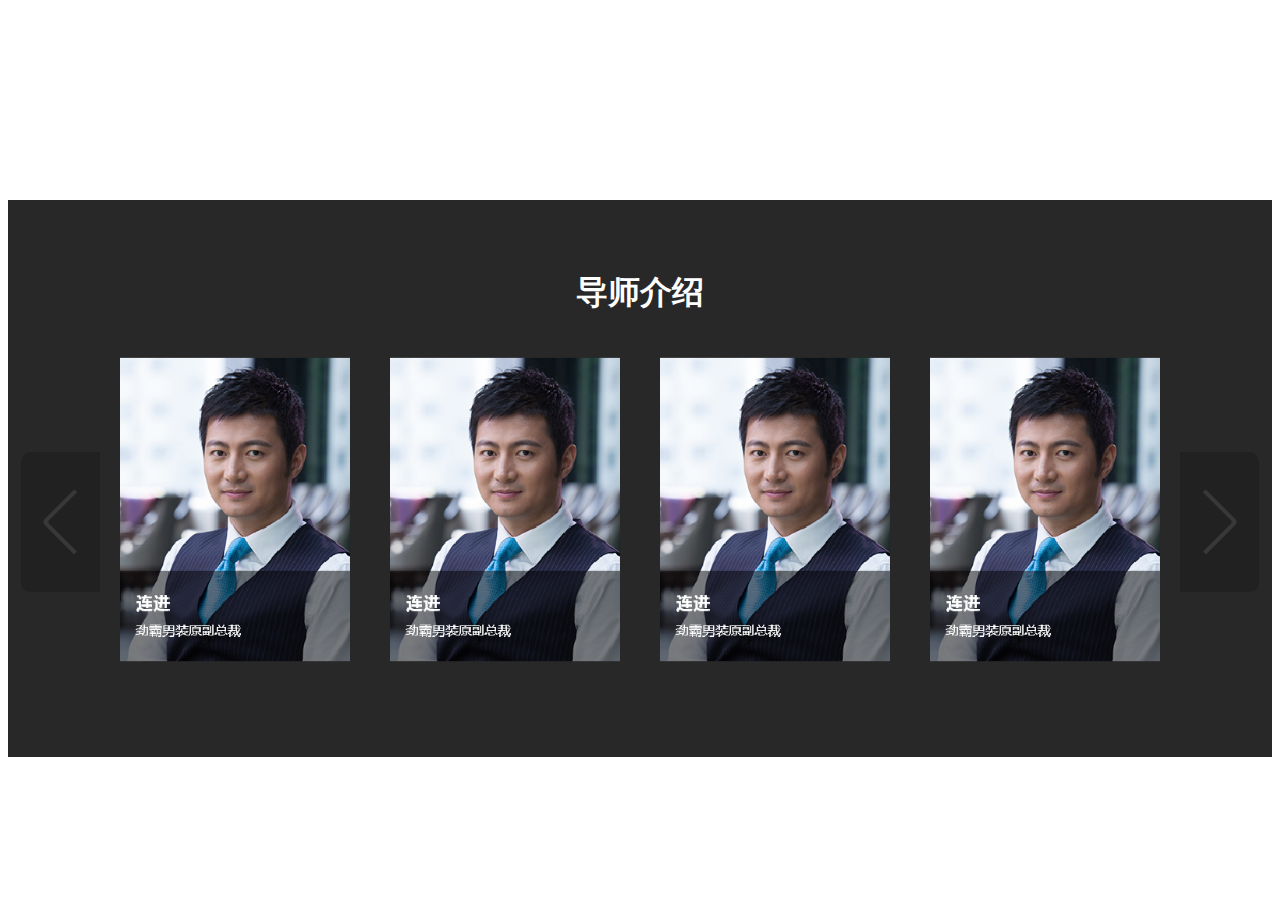
<file: 2.0.0/index.html>
<!DOCTYPE html>
<html lang="en">
<head>
	<meta charset="UTF-8">
	<title>bossapp</title>
	<meta name=viewport content="width=device-width, initial-scale=1">
	<link rel="stylesheet" href="plugin.css">
	<script type="text/javascript" src="js/EQCSS.min.js"></script>
	<script type="text/javascript" src="js/EQCSS-polyfills.min.js"></script>

	<script type="text/javascript" src="js/TweenMax.js"></script>
	<script type="text/javascript" src="js/TimelineMax.js"></script>
	<script type="text/javascript" src="js/jquery.min.js"></script>
	<script type="text/javascript" src="js/lodash.min.js"></script>
	<script type="text/javascript" src="plugin.js"></script>
	
	
</head>
<body>

	<div style="background:#282828;margin-top:200px;padding:50px;">
		<h1 style="color:#fff;text-align: center;">导师介绍</h1>
		<div>
			<div class="qslidemultiply">
				<div class="qslideviewbox">
					<div class="item" style="display:block;">
						<img src="images/teacheravatar2.png"  >
					</div>
					<div class="item" style="display:block;">
						<img src="images/teacheravatar2.png"  >
					</div>
					<div class="item" style="display:block;">
						<img src="images/teacheravatar2.png"  >
					</div>
					<div class="item" style="display:block;">
						<img src="images/teacheravatar2.png"  >
					</div>
					<div class="item" style="display:block;">
						<img src="images/teacheravatar.png"  >
					</div>
					<div class="item" style="display:block;">
						<img src="images/teacheravatar.png"  >
					</div>
					<div class="item" style="display:block;">
						<img src="images/teacheravatar.png"  >
					</div>
					<div class="item" style="display:block;">
						<img src="images/teacheravatar.png"  >
					</div>
					<div class="item" style="display:block;">
						<img src="images/teacheravatar2.png"  >
					</div>
					<div class="item" style="display:block;">
						<img src="images/teacheravatar2.png"  >
					</div>
					<div class="item" style="display:block;">
						<img src="images/teacheravatar2.png"  >
					</div>
				</div>
				<div class="next">
				</div>
				<div class="prev">
				</div>
			</div>
		</div>
	</div>
	

</body>

<!-- BEGIN PAGE LEVEL SCRIPTS -->
<script>
jQuery(window).ready(function() {

	$(".qslidemultiply").qslidemultiply({
		pagesize:4,
		speed:0.5,
		//infinite:true,
		//autorun:true
	});
	
});
</script>
<!-- END PAGE LEVEL SCRIPTS -->



</html>
</file>
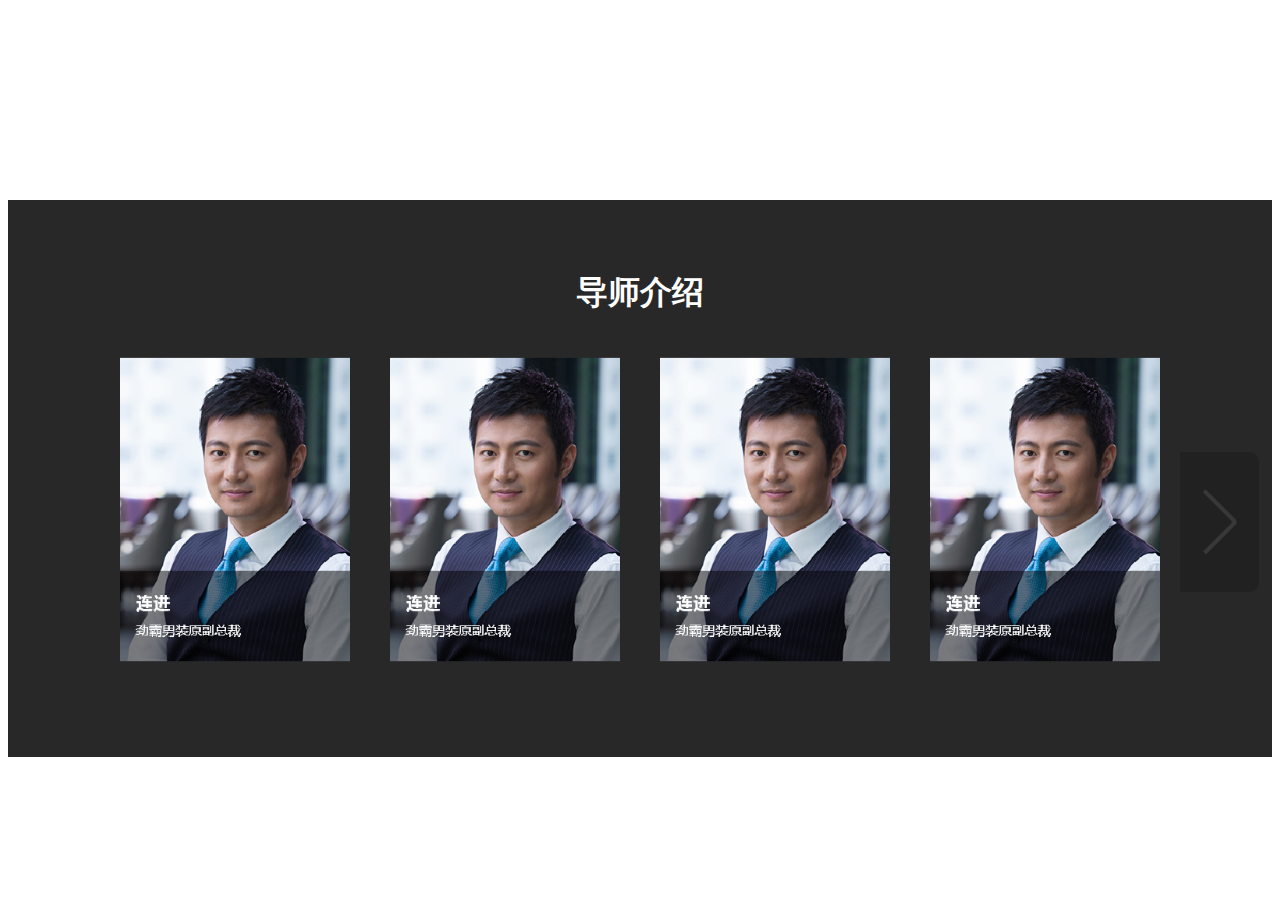
<file: 2.0.1/index.html>
<!DOCTYPE html>
<html lang="en">
<head>
	<meta charset="UTF-8">
	<title>bossapp</title>
	<meta name=viewport content="width=device-width, initial-scale=1">
	<link rel="stylesheet" href="plugin.css">
	<script type="text/javascript" src="js/EQCSS.min.js"></script>
	<script type="text/javascript" src="js/EQCSS-polyfills.min.js"></script>

	<script type="text/javascript" src="js/TweenMax.js"></script>
	<script type="text/javascript" src="js/TimelineMax.js"></script>
	<script type="text/javascript" src="js/jquery.min.js"></script>
	<script type="text/javascript" src="js/lodash.min.js"></script>
	<script type="text/javascript" src="js/enquire.min.js"></script>
	<script type="text/javascript" src="plugin.js"></script>
	
</head>
<body>

	<div style="background:#282828;margin-top:200px;padding:50px;">
		<h1 style="color:#fff;text-align: center;">导师介绍</h1>
		<div>
			<div class="qslidemultiply">
				<div class="qslideviewbox">
					<div class="item" style="display:block;">
						<img src="images/teacheravatar2.png"  >
					</div>
					<div class="item" style="display:block;">
						<img src="images/teacheravatar2.png"  >
					</div>
					<div class="item" style="display:block;">
						<img src="images/teacheravatar2.png"  >
					</div>
					<div class="item" style="display:block;">
						<img src="images/teacheravatar2.png"  >
					</div>
					<div class="item" style="display:block;">
						<img src="images/teacheravatar.png"  >
					</div>
					<div class="item" style="display:block;">
						<img src="images/teacheravatar.png"  >
					</div>
					<div class="item" style="display:block;">
						<img src="images/teacheravatar.png"  >
					</div>
					<div class="item" style="display:block;">
						<img src="images/teacheravatar.png"  >
					</div>
					<div class="item" style="display:block;">
						<img src="images/teacheravatar2.png"  >
					</div>
					<div class="item" style="display:block;">
						<img src="images/teacheravatar2.png"  >
					</div>
					<div class="item" style="display:block;">
						<img src="images/teacheravatar2.png"  >
					</div>
				</div>
				<div class="next">
				</div>
				<div class="prev">
				</div>
			</div>
		</div>
	</div>
	
</body>

<!-- BEGIN PAGE LEVEL SCRIPTS -->
<script>
jQuery(window).ready(function() {

	$(".qslidemultiply").qslidemultiply({
		pagesize:4,
		speed:0.5,
		//infinite:true,
		//autorun:true
	});
	
});
</script>
<!-- END PAGE LEVEL SCRIPTS -->



</html>
</file>
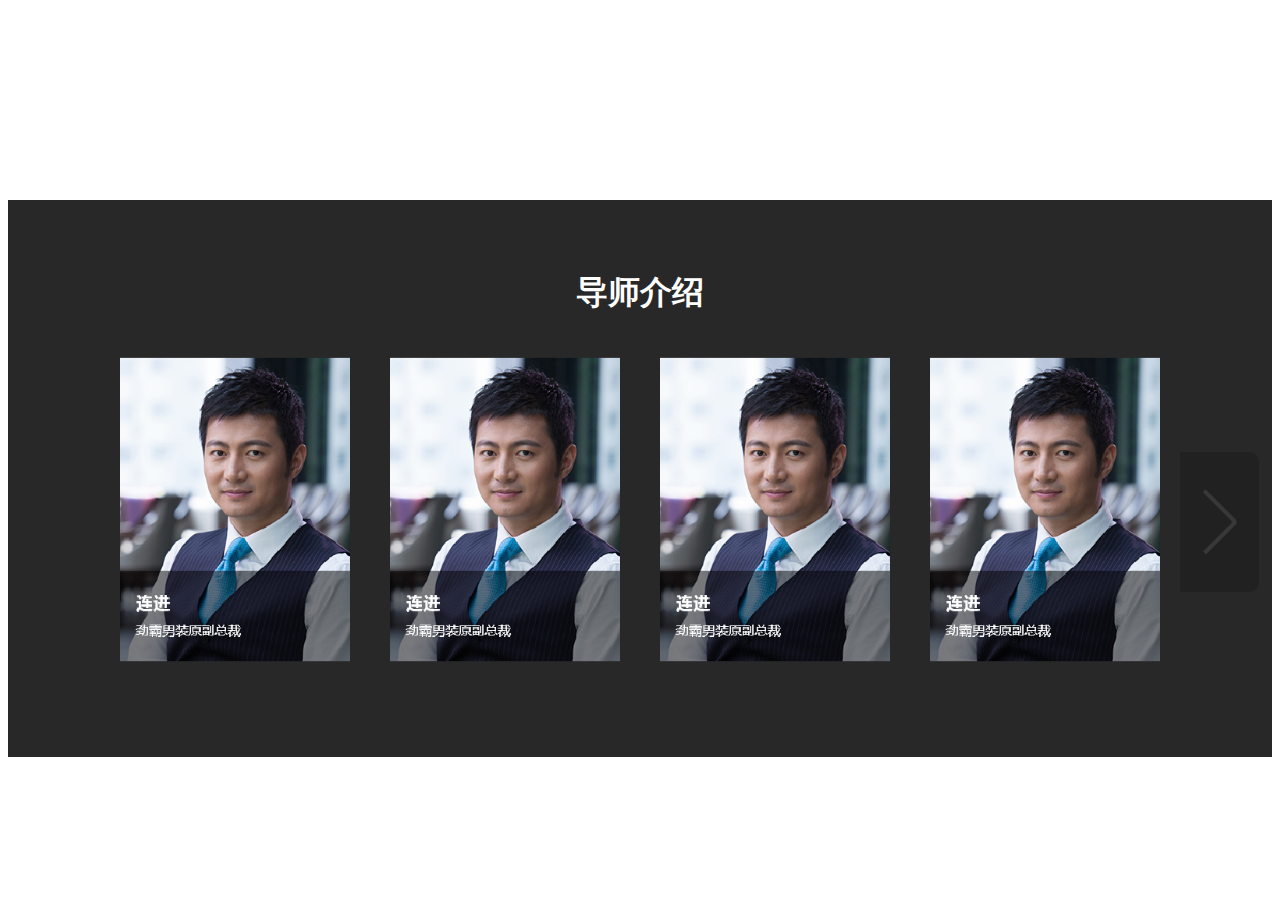
<file: 2.0.2/index.html>
<!DOCTYPE html>
<html lang="en">
<head>
	<meta charset="UTF-8">
	<title>bossapp</title>
	<meta name=viewport content="width=device-width, initial-scale=1">
	<link rel="stylesheet" href="plugin.css">
	<script type="text/javascript" src="js/EQCSS.min.js"></script>
	<script type="text/javascript" src="js/EQCSS-polyfills.min.js"></script>

	<script type="text/javascript" src="js/TweenMax.js"></script>
	<script type="text/javascript" src="js/TimelineMax.js"></script>
	<script type="text/javascript" src="js/jquery.min.js"></script>
	<script type="text/javascript" src="js/lodash.min.js"></script>
	<script type="text/javascript" src="js/enquire.min.js"></script>
	<script type="text/javascript" src="qevent.js"></script>

	<script type="text/javascript" src="plugin.js"></script>

	<!--
		https://github.com/benmajor/jQuery-Touch-Events/blob/master/src/jquery.mobile-events.js
	-->
	
</head>
<body>

	<div id="test" style="background:#282828;margin-top:200px;padding:50px;">
		<h1 style="color:#fff;text-align: center;">导师介绍</h1>
		<div>
			<div class="qslidemultiply">
				<div class="qslideviewbox">
					<div class="item" style="display:block;">
						<img src="images/teacheravatar2.png"  >
					</div>
					<div class="item" style="display:block;">
						<img src="images/teacheravatar2.png"  >
					</div>
					<div class="item" style="display:block;">
						<img src="images/teacheravatar2.png"  >
					</div>
					<div class="item" style="display:block;">
						<img src="images/teacheravatar2.png"  >
					</div>
					<div class="item" style="display:block;">
						<img src="images/teacheravatar.png"  >
					</div>
					<div class="item" style="display:block;">
						<img src="images/teacheravatar.png"  >
					</div>
					<div class="item" style="display:block;">
						<img src="images/teacheravatar.png"  >
					</div>
					<div class="item" style="display:block;">
						<img src="images/teacheravatar.png"  >
					</div>
					<div class="item" style="display:block;">
						<img src="images/teacheravatar2.png"  >
					</div>
					<div class="item" style="display:block;">
						<img src="images/teacheravatar2.png"  >
					</div>
					<div class="item" style="display:block;">
						<img src="images/teacheravatar2.png"  >
					</div>
				</div>
				<div class="next">
				</div>
				<div class="prev">
				</div>
			</div>
		</div>
	</div>
	
</body>

<!-- BEGIN PAGE LEVEL SCRIPTS -->
<script>
jQuery(window).ready(function() {

	$(".qslidemultiply").qslidemultiply({
		pagesize:4,
		speed:0.5,
		//infinite:true,
		//autorun:true
	});
	
	// $(".qslidemultiply").on("swipe",function(data){
	// 	console.log("direct:",data);
	// });
	$(".qslidemultiply").on("swiperight",function(e){
		console.log("direct:",e);
	});
	$(".qslidemultiply").on("swipeleft",function(e){
		console.log("direct:",e);
	});
	$(".qslidemultiply").on("swipeup",function(e){
		console.log("direct:",e);
	});
	$(".qslidemultiply").on("swipedown",function(e){
		console.log("direct:",e);
	});
	// $('.qslidemultiply').on('tripleclick', function(){
 //   		alert( 'I have been triple-clicked!' );
 //    });

});
</script>
<!-- END PAGE LEVEL SCRIPTS -->



</html>
</file>
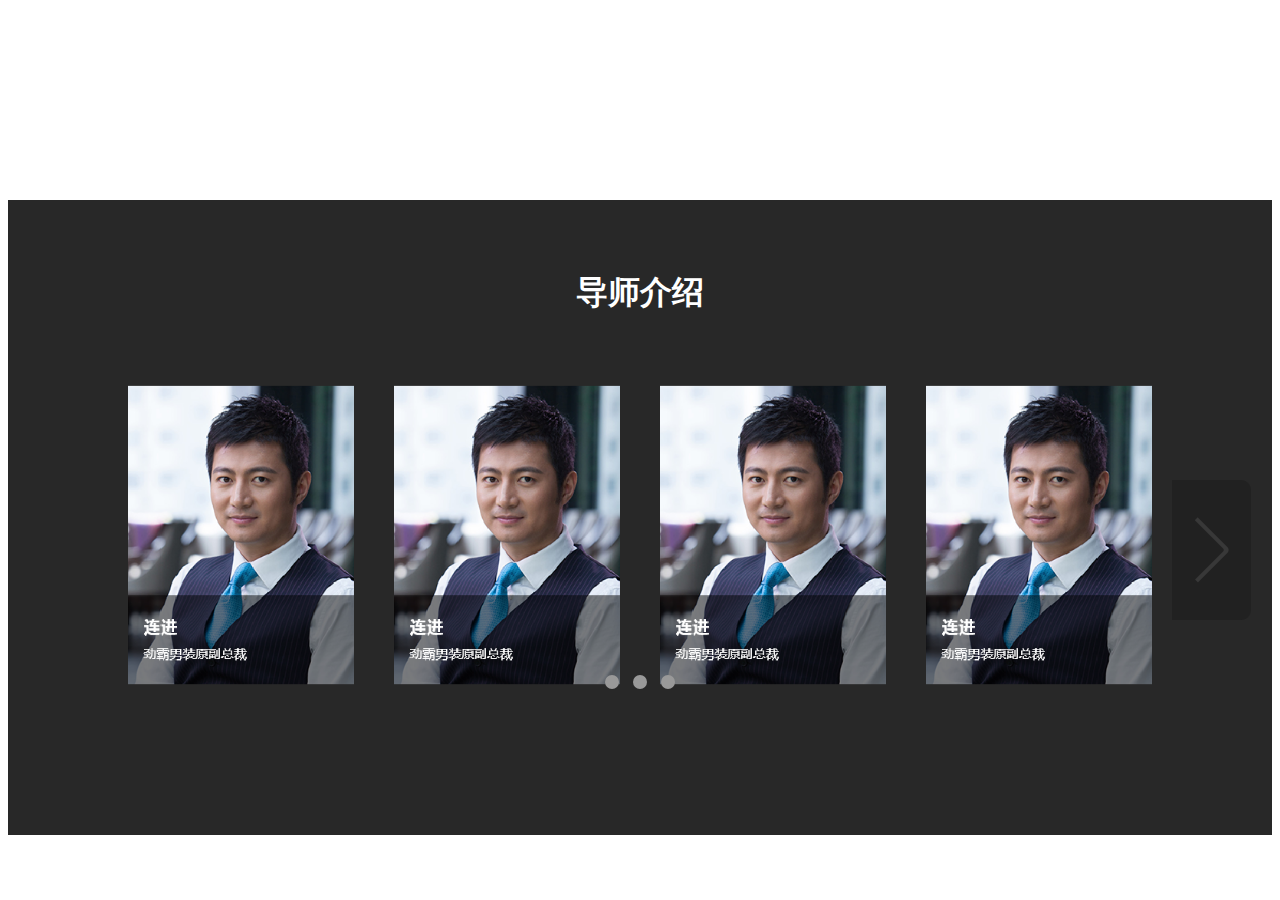
<file: 3.0.1/index.html>
<!DOCTYPE html>
<html lang="en">
<head>
	<meta charset="UTF-8">
	<title>bossapp</title>
	<meta name=viewport content="width=device-width, initial-scale=1">
	<link rel="stylesheet" href="plugin.css">
	<script type="text/javascript" src="js/EQCSS.min.js"></script>
	<script type="text/javascript" src="js/EQCSS-polyfills.min.js"></script>

	<script type="text/javascript" src="js/TweenMax.js"></script>
	<script type="text/javascript" src="js/TimelineMax.js"></script>
	<script type="text/javascript" src="js/jquery.min.js"></script>
	<script type="text/javascript" src="js/lodash.min.js"></script>
	<script type="text/javascript" src="js/enquire.min.js"></script>
	<script type="text/javascript" src="qevent.js"></script>

	<script type="text/javascript" src="plugin.js"></script>

	<!--
		https://github.com/benmajor/jQuery-Touch-Events/blob/master/src/jquery.mobile-events.js
	-->
	
</head>
<body>

	<div id="test" style="background:#282828;margin-top:200px;padding:50px;">
		<h1 style="color:#fff;text-align: center;">导师介绍</h1>
		<div>
			<div class="qslidemultiply">
				<div class="qslideviewbox">
					<div class="item" style="display:block;">
						<img src="images/teacheravatar2.png"  >
					</div>
					<div class="item" style="display:block;">
						<img src="images/teacheravatar2.png"  >
					</div>
					<div class="item" style="display:block;">
						<img src="images/teacheravatar2.png"  >
					</div>
					<div class="item" style="display:block;">
						<img src="images/teacheravatar2.png"  >
					</div>
					<div class="item" style="display:block;">
						<img src="images/teacheravatar.png"  >
					</div>
					<div class="item" style="display:block;">
						<img src="images/teacheravatar.png"  >
					</div>
					<div class="item" style="display:block;">
						<img src="images/teacheravatar.png"  >
					</div>
					<div class="item" style="display:block;">
						<img src="images/teacheravatar.png"  >
					</div>
					<div class="item" style="display:block;">
						<img src="images/teacheravatar2.png"  >
					</div>
					<div class="item" style="display:block;">
						<img src="images/teacheravatar2.png"  >
					</div>
					<div class="item" style="display:block;">
						<img src="images/teacheravatar2.png"  >
					</div>
				</div>
				<div class="next">
				</div>
				<div class="prev">
				</div>
				<div class="dotsbox">
			        <div class="dotslist">
			            <div class="dot">
			            </div>
			            <div class="dot">
			            </div>
			            <div class="dot">
			            </div>
			        </div>
			    </div>
			</div>
		</div>
	</div>
	
</body>

<!-- BEGIN PAGE LEVEL SCRIPTS -->
<script>
jQuery(window).ready(function() {

	$(".qslidemultiply").qslidemultiply({
		pagesize:4,
		speed:0.5,
		//infinite:true,
		//autorun:true
	});
	
	// $(".qslidemultiply").on("swipe",function(data){
	// 	console.log("direct:",data);
	// });
	$(".qslidemultiply").on("swiperight",function(e){
		console.log("direct:",e);
	});
	$(".qslidemultiply").on("swipeleft",function(e){
		console.log("direct:",e);
	});
	$(".qslidemultiply").on("swipeup",function(e){
		console.log("direct:",e);
	});
	$(".qslidemultiply").on("swipedown",function(e){
		console.log("direct:",e);
	});
	// $('.qslidemultiply').on('tripleclick', function(){
 //   		alert( 'I have been triple-clicked!' );
 //    });

});
</script>
<!-- END PAGE LEVEL SCRIPTS -->



</html>
</file>
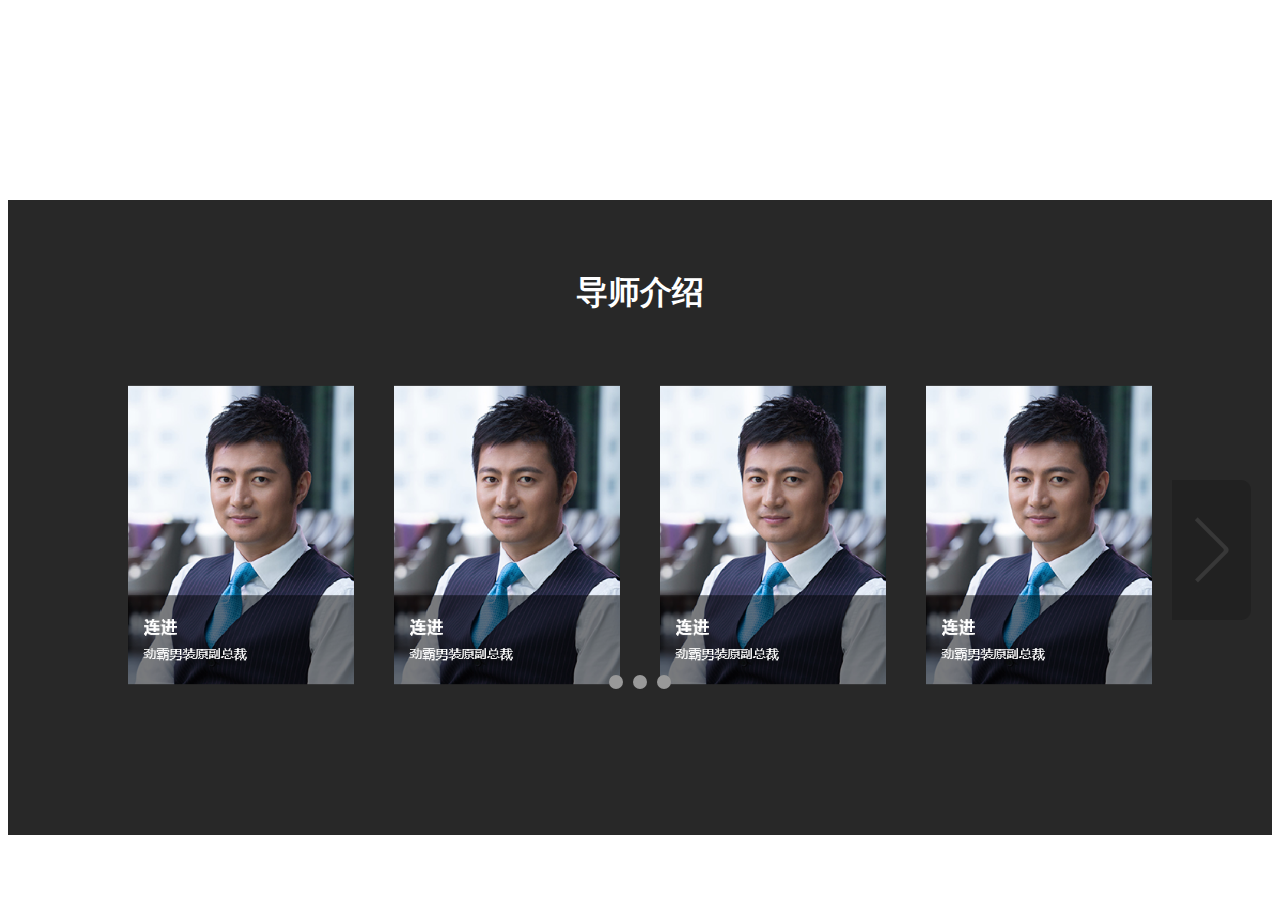
<file: 3.0.2/index.html>
<!DOCTYPE html>
<html lang="en">
<head>
	<meta charset="UTF-8">
	<title>bossapp</title>
	<meta name=viewport content="width=device-width, initial-scale=1">
	<link rel="stylesheet" href="plugin.css">
	<script type="text/javascript" src="js/rx.core.min.js"></script>
	<script type="text/javascript" src="js/jquery.min.js"></script>
	<script type="text/javascript" src="js/TweenMax.js"></script>
	<script type="text/javascript" src="js/TimelineMax.js"></script>
	<script type="text/javascript" src="js/lodash.min.js"></script>
	<script type="text/javascript" src="qevent.js"></script>
	<script type="text/javascript" src="plugin.js"></script>
	
</head>
<body>

	<div id="test" style="background:#282828;margin-top:200px;padding:50px;">
		<h1 style="color:#fff;text-align: center;">导师介绍</h1>
		<div>
			<div class="qslidemultiply">
				<div class="qslideviewbox">
					<div class="item" style="display:block;">
						<img src="images/teacheravatar2.png"  >
					</div>
					<div class="item" style="display:block;">
						<img src="images/teacheravatar2.png"  >
					</div>
					<div class="item" style="display:block;">
						<img src="images/teacheravatar2.png"  >
					</div>
					<div class="item" style="display:block;">
						<img src="images/teacheravatar2.png"  >
					</div>
					<div class="item" style="display:block;">
						<img src="images/teacheravatar.png"  >
					</div>
					<div class="item" style="display:block;">
						<img src="images/teacheravatar.png"  >
					</div>
					<div class="item" style="display:block;">
						<img src="images/teacheravatar.png"  >
					</div>
					<div class="item" style="display:block;">
						<img src="images/teacheravatar.png"  >
					</div>
					<div class="item" style="display:block;">
						<img src="images/teacheravatar2.png"  >
					</div>
					<div class="item" style="display:block;">
						<img src="images/teacheravatar2.png"  >
					</div>
					<div class="item" style="display:block;">
						<img src="images/teacheravatar2.png"  >
					</div>
				</div>
				<div class="next">
				</div>
				<div class="prev">
				</div>
				<div class="dotsbox">
			        <div class="dotslist">
			            <div class="dot">
			            </div>
			            <div class="dot">
			            </div>
			            <div class="dot">
			            </div>
			        </div>
			    </div>
			</div>
		</div>
	</div>
	
</body>

<!-- BEGIN PAGE LEVEL SCRIPTS -->
<script>
jQuery(window).ready(function() {

	$(".qslidemultiply").qslidemultiply({
		pagesize:4,
		speed:0.5,
		//infinite:true,
		//autorun:true
	});
	$(".qslidemultiply").on("swiperight",function(e){
		console.log("direct:",e);
	});
	$(".qslidemultiply").on("swipeleft",function(e){
		console.log("direct:",e);
	});
	$(".qslidemultiply").on("swipeup",function(e){
		console.log("direct:",e);
	});
	$(".qslidemultiply").on("swipedown",function(e){
		console.log("direct:",e);
	});
	// $('.qslidemultiply').on('tripleclick', function(){
 //   		alert( 'I have been triple-clicked!' );
 //    });

});
</script>
<!-- END PAGE LEVEL SCRIPTS -->



</html>
</file>
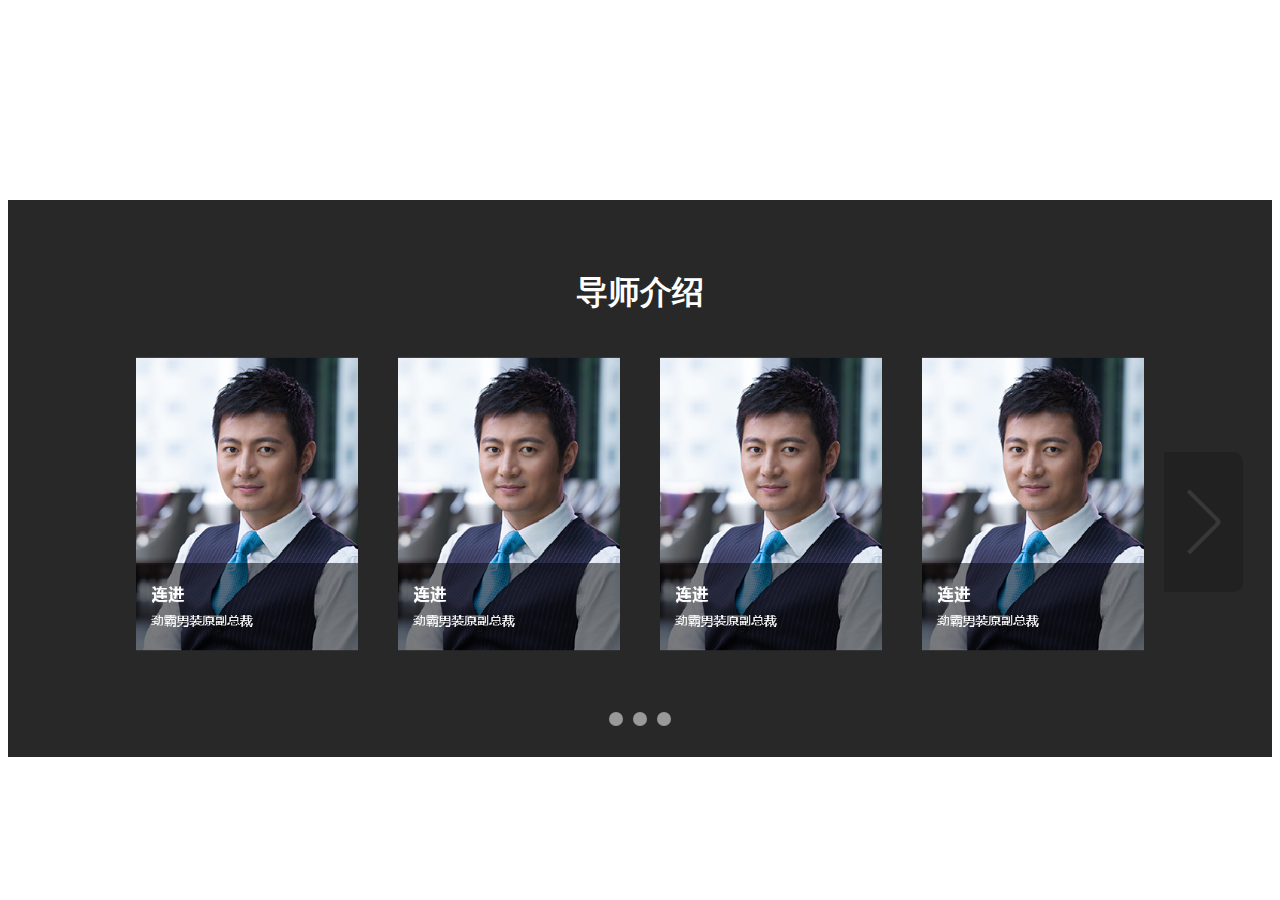
<file: 4.0.1/index.html>
<!DOCTYPE html>
<html lang="en">
<head>
	<meta charset="UTF-8">
	<title>bossapp</title>
	<meta name=viewport content="width=device-width, initial-scale=1">
	<link rel="stylesheet" href="plugin.css">
	<script type="text/javascript" src="js/rx.core.min.js"></script>
	<script type="text/javascript" src="js/jquery.min.js"></script>
	<script type="text/javascript" src="js/TweenMax.js"></script>
	<script type="text/javascript" src="js/TimelineMax.js"></script>
	<script type="text/javascript" src="js/lodash.min.js"></script>
	<script type="text/javascript" src="qevent.js"></script>
	<script type="text/javascript" src="plugin.js"></script>
	
</head>
<body>
	
	<div id="test" style="background:#282828;margin-top:200px;padding:50px;">
		<h1 style="color:#fff;text-align: center;">导师介绍</h1>
		<div>
			<div class="qslidemultiply">
				<div class="qslideviewbox">
					<div class="item" style="display:block;">
						<img src="images/teacheravatar2.png"  >
					</div>
					<div class="item" style="display:block;">
						<img src="images/teacheravatar2.png"  >
					</div>
					<div class="item" style="display:block;">
						<img src="images/teacheravatar2.png"  >
					</div>
					<div class="item" style="display:block;">
						<img src="images/teacheravatar2.png"  >
					</div>
					<div class="item" style="display:block;">
						<img src="images/teacheravatar.png"  >
					</div>
					<div class="item" style="display:block;">
						<img src="images/teacheravatar.png"  >
					</div>
					<div class="item" style="display:block;">
						<img src="images/teacheravatar.png"  >
					</div>
					<div class="item" style="display:block;">
						<img src="images/teacheravatar.png"  >
					</div>
					<div class="item" style="display:block;">
						<img src="images/teacheravatar2.png"  >
					</div>
					<div class="item" style="display:block;">
						<img src="images/teacheravatar2.png"  >
					</div>
					<div class="item" style="display:block;">
						<img src="images/teacheravatar2.png"  >
					</div>
				</div>
				<div class="next">
				</div>
				<div class="prev">
				</div>
				<div class="dotsbox">
			        <div class="dotslist">
			            <div class="dot">
			            </div>
			        </div>
			    </div>
			</div>
		</div>
	</div>
	
</body>

<!-- BEGIN PAGE LEVEL SCRIPTS -->
<script>
jQuery(window).ready(function() {
	$(".qslidemultiply").qslidemultiply({
		pagesize:4,
		speed:0.5,
		// infinite:true,
		// autorun:true
	});
});
</script>
<!-- END PAGE LEVEL SCRIPTS -->



</html>
</file>
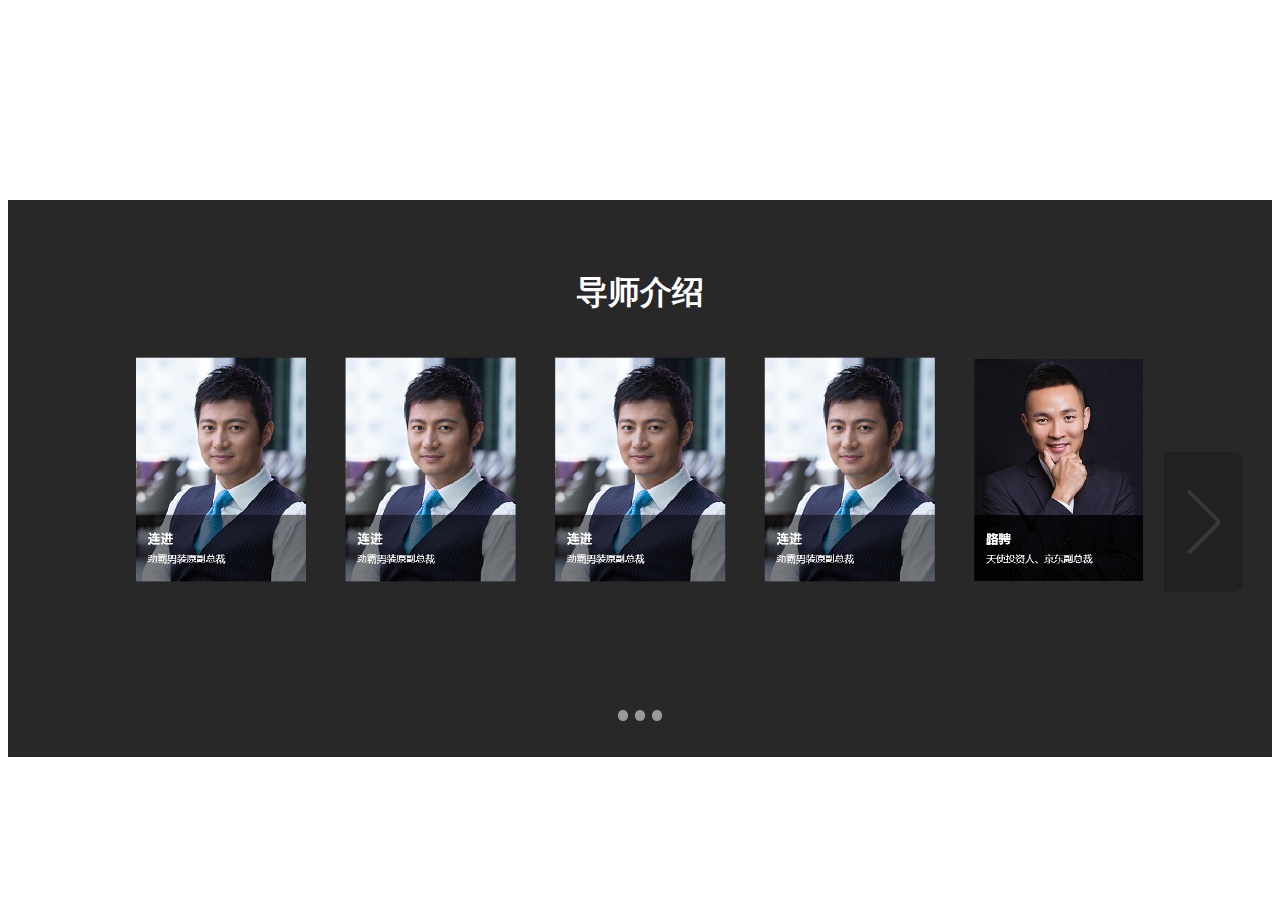
<file: 4.0.2/index.html>
<!DOCTYPE html>
<html lang="en">
<head>
	<meta charset="UTF-8">
	<title>bossapp</title>
	<meta name=viewport content="width=device-width, initial-scale=1">
	<link rel="stylesheet" href="plugin.css">
	<script type="text/javascript" src="js/rx.core.min.js"></script>
	<script type="text/javascript" src="js/jquery.min.js"></script>
	<script type="text/javascript" src="js/TweenMax.js"></script>
	<script type="text/javascript" src="js/TimelineMax.js"></script>
	<script type="text/javascript" src="js/lodash.min.js"></script>
	<script type="text/javascript" src="qevent.js"></script>
	<script type="text/javascript" src="plugin.js"></script>
	
</head>
<body>
	
	<div id="test" style="background:#282828;margin-top:200px;padding:50px;">
		<h1 style="color:#fff;text-align: center;">导师介绍</h1>
		<div>
			<div class="qslidemultiply">
				<div class="qslideviewbox">
					<div class="item" style="display:block;">
						<img src="images/teacheravatar2.png"  >
					</div>
					<div class="item" style="display:block;">
						<img src="images/teacheravatar2.png"  >
					</div>
					<div class="item" style="display:block;">
						<img src="images/teacheravatar2.png"  >
					</div>
					<div class="item" style="display:block;">
						<img src="images/teacheravatar2.png"  >
					</div>
					<div class="item" style="display:block;">
						<img src="images/teacheravatar.png"  >
					</div>
					<div class="item" style="display:block;">
						<img src="images/teacheravatar.png"  >
					</div>
					<div class="item" style="display:block;">
						<img src="images/teacheravatar.png"  >
					</div>
					<div class="item" style="display:block;">
						<img src="images/teacheravatar.png"  >
					</div>
					<div class="item" style="display:block;">
						<img src="images/teacheravatar2.png"  >
					</div>
					<div class="item" style="display:block;">
						<img src="images/teacheravatar2.png"  >
					</div>
					<div class="item" style="display:block;">
						<img src="images/teacheravatar2.png"  >
					</div>
				</div>
				<div class="next">
				</div>
				<div class="prev">
				</div>
				<div class="dotsbox">
			        <div class="dotslist">
			            <div class="dot">
			            </div>
			        </div>
			    </div>
			</div>
		</div>
	</div>
	
</body>

<!-- BEGIN PAGE LEVEL SCRIPTS -->
<script>
jQuery(window).ready(function() {
	$(".qslidemultiply").qslidemultiply({
		pagesize:4,
		speed:0.5,
		// infinite:true,
		// autorun:true,
		responsive:[
				{
		        	breakpoint:{
		        		min:0,
		        		max:600
		        	},
		            items:1,
		            nav:true,
		            loop:true
		        },
		        {
		        	breakpoint:{
		        		min:600
		        	},
		            items:1,
		            nav:false
		        },
		        {
		        	breakpoint:{
		        		min:900
		        	},
		            items:1,
		            nav:false
		        },
		        {
		        	breakpoint:{
		        		min:1200
		        	},
		            items:5,
		            nav:true,
		            loop:false
		        }
	    ]
	});
});
</script>
<!-- END PAGE LEVEL SCRIPTS -->



</html>
</file>
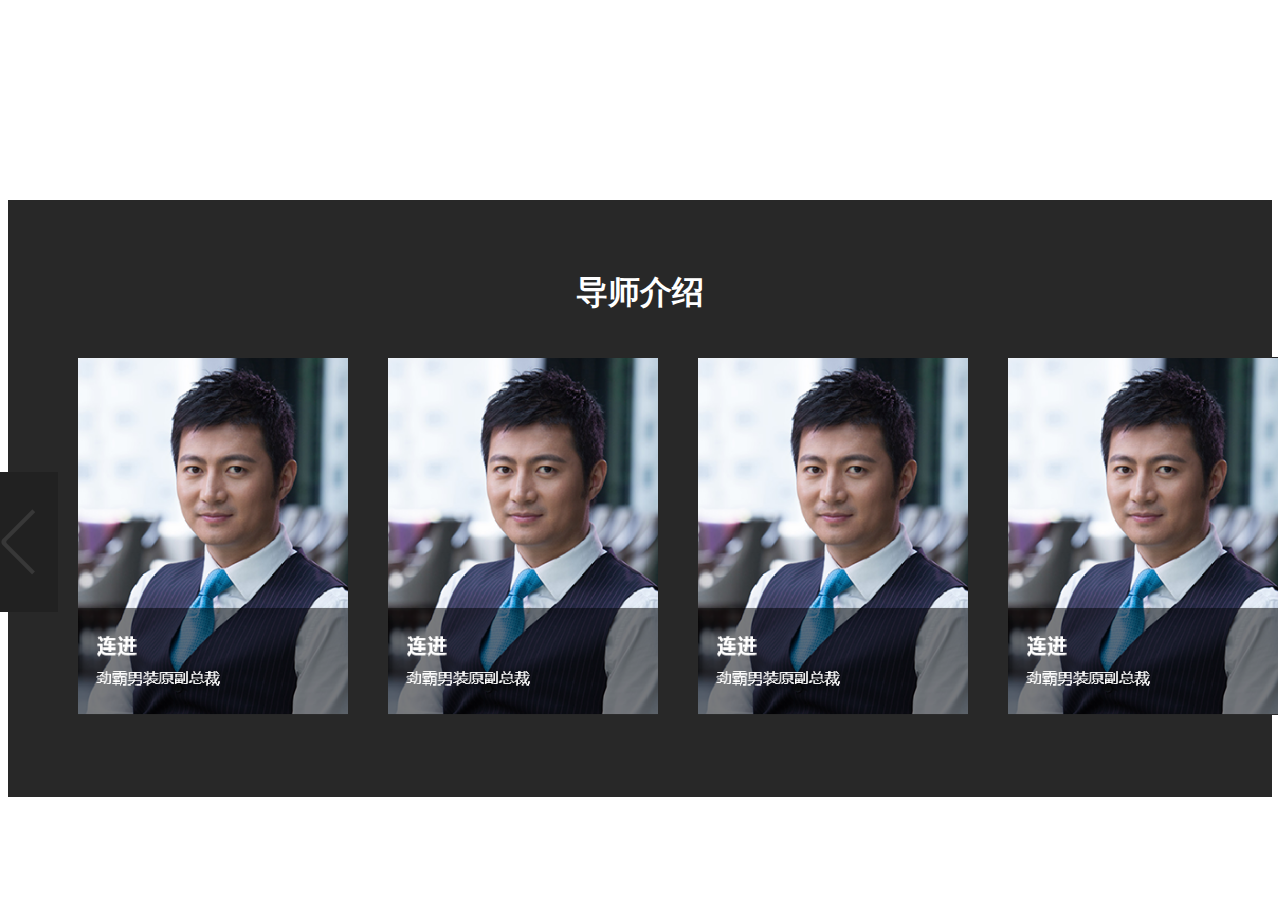
<file: demo.html>
<!DOCTYPE html>
<html lang="en">
<head>
	<meta charset="UTF-8">
	<title>bossapp</title>
	<meta name=viewport content="width=device-width, initial-scale=1">
	<link rel="stylesheet" href="plugin.css">

	<script type="text/javascript" src="js/TweenMax.js"></script>
	<script type="text/javascript" src="js/TimelineMax.js"></script>
	<script type="text/javascript" src="js/jquery.min.js"></script>
	<script type="text/javascript" src="js/lodash.min.js"></script>
	<script type="text/javascript" src="plugin.js"></script>
	
</head>
<body>

	<div style="background:#282828;margin-top:200px;padding:50px;">
		<h1 style="color:#fff;text-align: center;">导师介绍</h1>
		<div>
			<div class="qslidemultiply">
				<div class="qslideviewbox">
					<div class="item" style="display:block;">
						<img src="images/teacheravatar2.png" style="max-width:270px;max-height:370px" >
					</div>
					<div class="item" style="display:block;">
						<img src="images/teacheravatar2.png" style="max-width:270px;max-height:370px" >
					</div>
					<div class="item" style="display:block;">
						<img src="images/teacheravatar2.png" style="max-width:270px;max-height:370px" >
					</div>
					<div class="item" style="display:block;">
						<img src="images/teacheravatar2.png" style="max-width:270px;max-height:370px" >
					</div>
					<div class="item" style="display:block;">
						<img src="images/teacheravatar.png" style="max-width:270px;max-height:370px" >
					</div>
					<div class="item" style="display:block;">
						<img src="images/teacheravatar.png" style="max-width:270px;max-height:370px" >
					</div>
					<div class="item" style="display:block;">
						<img src="images/teacheravatar.png" style="max-width:270px;max-height:370px" >
					</div>
					<div class="item" style="display:block;">
						<img src="images/teacheravatar.png" style="max-width:270px;max-height:370px" >
					</div>
					<div class="item" style="display:block;">
						<img src="images/teacheravatar2.png" style="max-width:270px;max-height:370px" >
					</div>
					<div class="item" style="display:block;">
						<img src="images/teacheravatar2.png" style="max-width:270px;max-height:370px" >
					</div>
					<div class="item" style="display:block;">
						<img src="images/teacheravatar2.png" style="max-width:270px;max-height:370px" >
					</div>
				</div>
				<div class="next">
				</div>
				<div class="prev">
				</div>
			</div>
		</div>
	</div>
	

</body>

<!-- BEGIN PAGE LEVEL SCRIPTS -->
<script>
jQuery(window).ready(function() {

	$(".qslidemultiply").qslidemultiply({
		pagesize:4,
		speed:0.5,
		infinite:false
	});
	
});
</script>
<!-- END PAGE LEVEL SCRIPTS -->



</html>
</file>
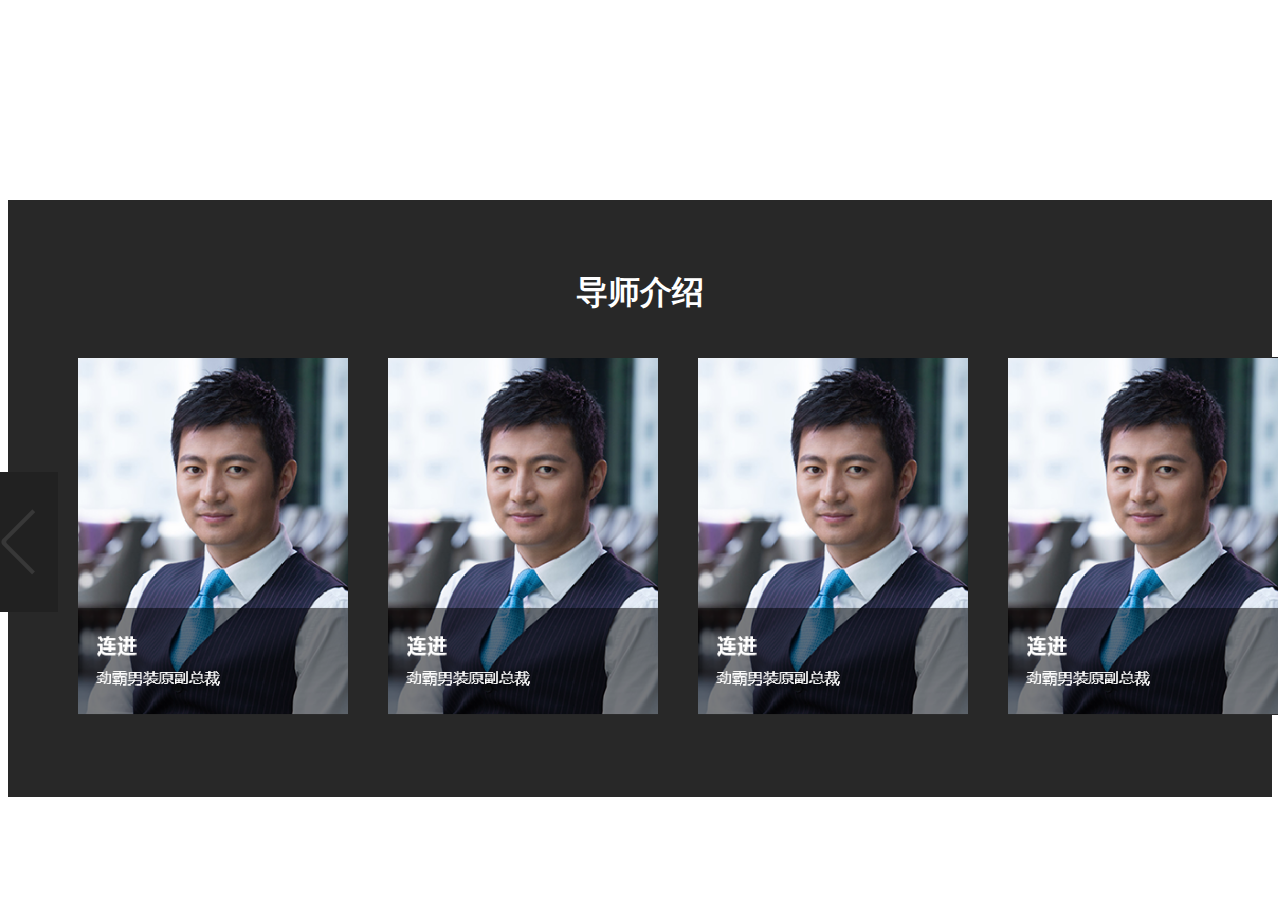
<file: 1.0.0/demo.html>
<!DOCTYPE html>
<html lang="en">
<head>
	<meta charset="UTF-8">
	<title>bossapp</title>
	<meta name=viewport content="width=device-width, initial-scale=1">
	<link rel="stylesheet" href="plugin.css">

	<script type="text/javascript" src="js/TweenMax.js"></script>
	<script type="text/javascript" src="js/TimelineMax.js"></script>
	<script type="text/javascript" src="js/jquery.min.js"></script>
	<script type="text/javascript" src="js/lodash.min.js"></script>
	<script type="text/javascript" src="plugin.js"></script>
	
</head>
<body>

	<div style="background:#282828;margin-top:200px;padding:50px;">
		<h1 style="color:#fff;text-align: center;">导师介绍</h1>
		<div>
			<div class="qslidemultiply">
				<div class="qslideviewbox">
					<div class="item" style="display:block;">
						<img src="images/teacheravatar2.png" style="max-width:270px;max-height:370px" >
					</div>
					<div class="item" style="display:block;">
						<img src="images/teacheravatar2.png" style="max-width:270px;max-height:370px" >
					</div>
					<div class="item" style="display:block;">
						<img src="images/teacheravatar2.png" style="max-width:270px;max-height:370px" >
					</div>
					<div class="item" style="display:block;">
						<img src="images/teacheravatar2.png" style="max-width:270px;max-height:370px" >
					</div>
					<div class="item" style="display:block;">
						<img src="images/teacheravatar.png" style="max-width:270px;max-height:370px" >
					</div>
					<div class="item" style="display:block;">
						<img src="images/teacheravatar.png" style="max-width:270px;max-height:370px" >
					</div>
					<div class="item" style="display:block;">
						<img src="images/teacheravatar.png" style="max-width:270px;max-height:370px" >
					</div>
					<div class="item" style="display:block;">
						<img src="images/teacheravatar.png" style="max-width:270px;max-height:370px" >
					</div>
					<div class="item" style="display:block;">
						<img src="images/teacheravatar2.png" style="max-width:270px;max-height:370px" >
					</div>
					<div class="item" style="display:block;">
						<img src="images/teacheravatar2.png" style="max-width:270px;max-height:370px" >
					</div>
					<div class="item" style="display:block;">
						<img src="images/teacheravatar2.png" style="max-width:270px;max-height:370px" >
					</div>
				</div>
				<div class="next">
				</div>
				<div class="prev">
				</div>
			</div>
		</div>
	</div>
	

</body>

<!-- BEGIN PAGE LEVEL SCRIPTS -->
<script>
jQuery(window).ready(function() {

	$(".qslidemultiply").qslidemultiply({
		pagesize:4,
		speed:0.5,
		infinite:true,
		autorun:true
	});
	
});
</script>
<!-- END PAGE LEVEL SCRIPTS -->



</html>
</file>
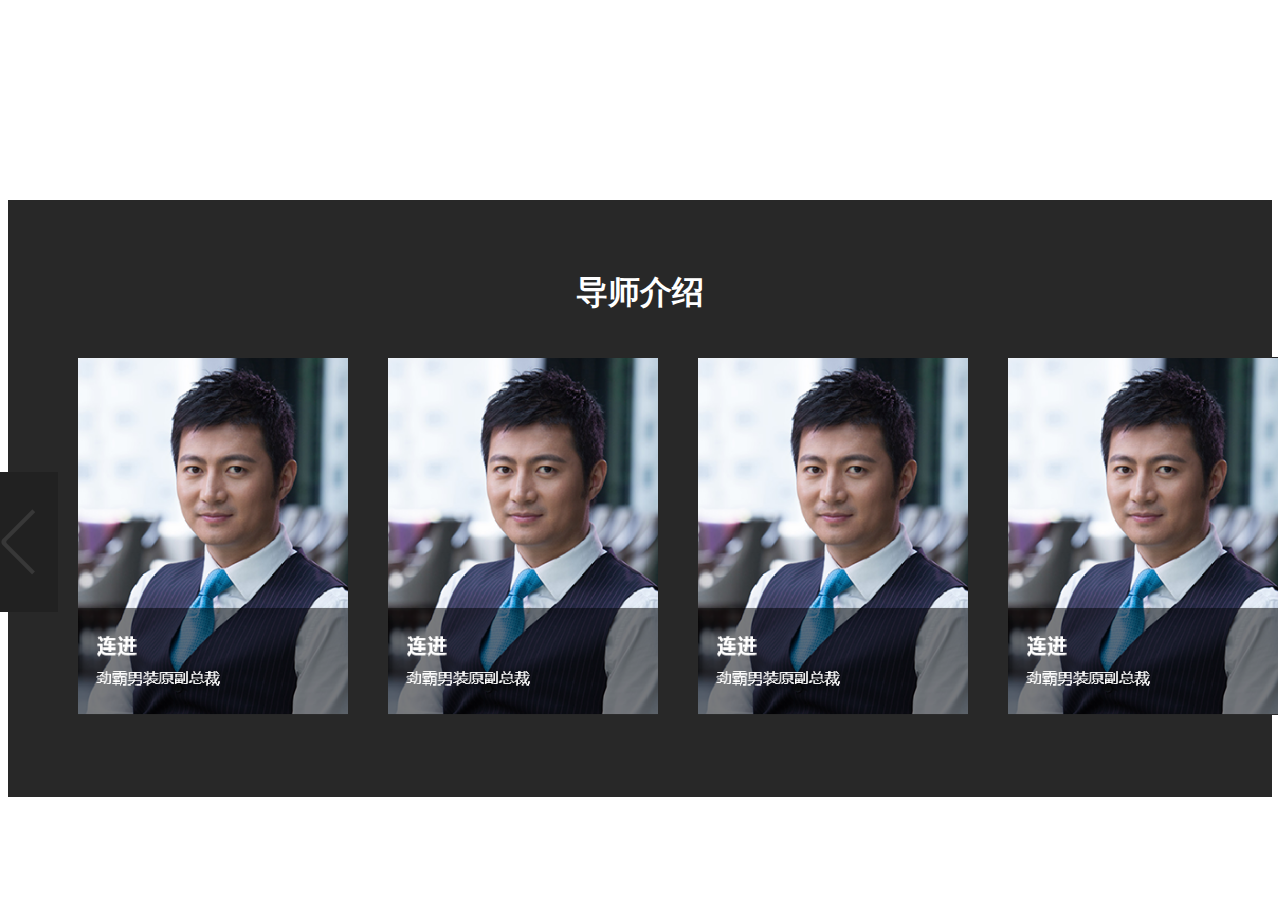
<file: 1.0.1/demo.html>
<!DOCTYPE html>
<html lang="en">
<head>
	<meta charset="UTF-8">
	<title>bossapp</title>
	<meta name=viewport content="width=device-width, initial-scale=1">
	<link rel="stylesheet" href="plugin.css">

	<script type="text/javascript" src="js/TweenMax.js"></script>
	<script type="text/javascript" src="js/TimelineMax.js"></script>
	<script type="text/javascript" src="js/jquery.min.js"></script>
	<script type="text/javascript" src="js/lodash.min.js"></script>
	<script type="text/javascript" src="plugin.js"></script>
	
</head>
<body>

	<div style="background:#282828;margin-top:200px;padding:50px;">
		<h1 style="color:#fff;text-align: center;">导师介绍</h1>
		<div>
			<div class="qslidemultiply">
				<div class="qslideviewbox">
					<div class="item" style="display:block;">
						<img src="images/teacheravatar2.png" style="max-width:270px;max-height:370px" >
					</div>
					<div class="item" style="display:block;">
						<img src="images/teacheravatar2.png" style="max-width:270px;max-height:370px" >
					</div>
					<div class="item" style="display:block;">
						<img src="images/teacheravatar2.png" style="max-width:270px;max-height:370px" >
					</div>
					<div class="item" style="display:block;">
						<img src="images/teacheravatar2.png" style="max-width:270px;max-height:370px" >
					</div>
					<div class="item" style="display:block;">
						<img src="images/teacheravatar.png" style="max-width:270px;max-height:370px" >
					</div>
					<div class="item" style="display:block;">
						<img src="images/teacheravatar.png" style="max-width:270px;max-height:370px" >
					</div>
					<div class="item" style="display:block;">
						<img src="images/teacheravatar.png" style="max-width:270px;max-height:370px" >
					</div>
					<div class="item" style="display:block;">
						<img src="images/teacheravatar.png" style="max-width:270px;max-height:370px" >
					</div>
					<div class="item" style="display:block;">
						<img src="images/teacheravatar2.png" style="max-width:270px;max-height:370px" >
					</div>
					<div class="item" style="display:block;">
						<img src="images/teacheravatar2.png" style="max-width:270px;max-height:370px" >
					</div>
					<div class="item" style="display:block;">
						<img src="images/teacheravatar2.png" style="max-width:270px;max-height:370px" >
					</div>
				</div>
				<div class="next">
				</div>
				<div class="prev">
				</div>
			</div>
		</div>
	</div>
	

</body>

<!-- BEGIN PAGE LEVEL SCRIPTS -->
<script>
jQuery(window).ready(function() {

	$(".qslidemultiply").qslidemultiply({
		pagesize:4,
		speed:0.5,
		infinite:true,
		//autorun:true
	});
	
});
</script>
<!-- END PAGE LEVEL SCRIPTS -->



</html>
</file>
<file: 2.0.0/plugin.css>
* {
	box-sizing: border-box;
}
img{
	max-width:100%;
}
.qslidemultiply {
	margin:auto;
	position: relative;
}
.qslidemultiply .qslideviewbox{
    overflow: hidden;
    position: relative;
}
.qslidemultiply .qslideviewbox .item{
    padding:20px;
    position: absolute;
    width: 270px;
    height: 370px;
}
.qslidemultiply .prev{
  width:79px;
  height:140px;
  position:absolute;
  top:50%;
  left:0;
  transform: translate(-100%, -50%);
  background-image:url("images/prev.png");
  background-position:center;
  background-size:79px 140px;
  background-repeat:no-repeat;
  max-width:100%;
}
.qslidemultiply .disable{
  display:none;
}
.qslidemultiply .next{
  width:79px;
  height:140px;
  position:absolute;
  top:50%;
  right:0;
  transform: translate(100%, -50%);
  background-image:url("images/next.png");
  background-position:center;
  background-size:79px 140px;
  background-repeat:no-repeat;
}
</file>
<file: 2.0.1/plugin.css>
* {
	box-sizing: border-box;
}
img{
	max-width:100%;
}
.qslidemultiply {
	margin:auto;
	position: relative;
}
.qslidemultiply .qslideviewbox{
    overflow: hidden;
    position: relative;
}
.qslidemultiply .qslideviewbox .item{
    padding:20px;
    position: absolute;
    width: 270px;
    height: 370px;
}
.qslidemultiply .prev{
  width:79px;
  height:140px;
  position:absolute;
  top:50%;
  left:0;
  transform: translate(-100%, -50%);
  background-image:url("images/prev.png");
  background-position:center;
  background-size:79px 140px;
  background-repeat:no-repeat;
  max-width:100%;
}
.qslidemultiply .disable{
  display:none;
}
.qslidemultiply .next{
  width:79px;
  height:140px;
  position:absolute;
  top:50%;
  right:0;
  transform: translate(100%, -50%);
  background-image:url("images/next.png");
  background-position:center;
  background-size:79px 140px;
  background-repeat:no-repeat;
}
</file>
<file: 2.0.2/plugin.css>
* {
	box-sizing: border-box;
}
img{
	max-width:100%;
}
.qslidemultiply {
	margin:auto;
	position: relative;
}
.qslidemultiply .qslideviewbox{
    overflow: hidden;
    position: relative;
}
.qslidemultiply .qslideviewbox .item{
    padding:20px;
    position: absolute;
    width: 270px;
    height: 370px;
}
.qslidemultiply .prev{
  width:79px;
  height:140px;
  position:absolute;
  top:50%;
  left:0;
  transform: translate(-100%, -50%);
  background-image:url("images/prev.png");
  background-position:center;
  background-size:79px 140px;
  background-repeat:no-repeat;
  max-width:100%;
}
.qslidemultiply .disable{
  display:none;
}
.qslidemultiply .next{
  width:79px;
  height:140px;
  position:absolute;
  top:50%;
  right:0;
  transform: translate(100%, -50%);
  background-image:url("images/next.png");
  background-position:center;
  background-size:79px 140px;
  background-repeat:no-repeat;
}
</file>
<file: 3.0.1/plugin.css>
* {
	box-sizing: border-box;
}
img{
	max-width:100%;
  max-height:100%;
}
.qslidemultiply {
	margin:50px;
	position: relative;
  height:370px;
}
.qslidemultiply .qslideviewbox{
    overflow: hidden;
    position: relative;
    height: 100%;
}
.qslidemultiply .qslideviewbox .item{
    height:100%;
    padding:20px;
    position: absolute;
    text-align: center;
}
.qslidemultiply .prev{
  position:absolute;
  top:50%;
  left:0;
  width:79px;
  height:140px;
  transform: translate(-100%, -50%);
  background-image:url("images/prev.png");
  background-position:center;
  background-size:79px 140px;
  background-repeat:no-repeat;
  max-width:100%;
}
.qslidemultiply .disable{
  display:none;
}
.qslidemultiply .next{
  width:79px;
  height:140px;
  position:absolute;
  top:50%;
  right:0;
  transform: translate(100%, -50%);
  background-image:url("images/next.png");
  background-position:center;
  background-size:79px 140px;
  background-repeat:no-repeat;
}


.qslidemultiply .dotsbox {
    position: absolute;
    bottom: 10%;
    width: 100%;
    text-align: center;
    z-index: 2;
}
.qslidemultiply .dotslist {
    display: inline-block;
}
.qslidemultiply .dotslist .dot {
    display: inline-block;
    position: relative;
    margin: 5px;
    background-size: 14px 14px;
    background-color: #999999;
    border-radius: 7px;
    height: 14px;
    width: 14px;
    cursor: pointer;
}
.qslidemultiply .dotslist .dot.active {
    background-color: #ffffff;
}
.qslidemultiply .dotslist .dot:hover::before { 
    background:rgba(255,255,255,0.5);
    border-radius:50%;
}
.qslidemultiply .dotslist .dot::before { 
    content: ''; 
    position: absolute; 
    top: -100%; 
    right:-100%; 
    bottom:-100%; 
    left: -100%; 
}
</file>
<file: 3.0.2/plugin.css>
* {
	box-sizing: border-box;
}
img{
	max-width:100%;
  max-height:100%;
}
.qslidemultiply {
	margin:50px;
	position: relative;
  height:370px;
}
.qslidemultiply .qslideviewbox{
    overflow: hidden;
    position: relative;
    height: 100%;
}
.qslidemultiply .qslideviewbox .item{
    height:100%;
    padding:20px;
    position: absolute;
    text-align: center;
}
.qslidemultiply .prev{
  position:absolute;
  top:50%;
  left:0;
  width:79px;
  height:140px;
  transform: translate(-100%, -50%);
  background-image:url("images/prev.png");
  background-position:center;
  background-size:79px 140px;
  background-repeat:no-repeat;
  max-width:100%;
}
.qslidemultiply .disable{
  display:none;
}
.qslidemultiply .next{
  width:79px;
  height:140px;
  position:absolute;
  top:50%;
  right:0;
  transform: translate(100%, -50%);
  background-image:url("images/next.png");
  background-position:center;
  background-size:79px 140px;
  background-repeat:no-repeat;
}


.qslidemultiply .dotsbox {
    position: absolute;
    bottom: 10%;
    width: 100%;
    text-align: center;
    z-index: 2;
}
.qslidemultiply .dotslist {
    display: inline-block;
}
.qslidemultiply .dotslist .dot {
    display: inline-block;
    position: relative;
    margin: 5px;
    background-size: 14px 14px;
    background-color: #999999;
    border-radius: 7px;
    height: 14px;
    width: 14px;
    cursor: pointer;
}
.qslidemultiply .dotslist .dot.active {
    background-color: #ffffff;
}
.qslidemultiply .dotslist .dot:hover::before { 
    background:rgba(255,255,255,0.5);
    border-radius:50%;
}
.qslidemultiply .dotslist .dot::before { 
    content: ''; 
    position: absolute; 
    top: -100%; 
    right:-100%; 
    bottom:-100%; 
    left: -100%; 
}
</file>
<file: 4.0.1/plugin.css>
* {
    box-sizing: border-box;
}

img {
    max-width: 100%;
    max-height: 100%;
}

.qslidemultiply {
    margin: 0 5%;
    position: relative;
    height: 370px;
}

.qslidemultiply .qslideviewbox {
    overflow: hidden;
    position: relative;
    height: 100%;
}

.qslidemultiply .qslideviewbox .item {
    height: 100%;
    padding: 20px;
    position: absolute;
    text-align: center;
}

.qslidemultiply .prev {
    position: absolute;
    top: 50%;
    left: 0;
    width: 79px;
    height: 140px;
    transform: translate(-100%, -50%);
    background-image: url("images/prev.png");
    background-position: center;
    background-size: 79px 140px;
    background-repeat: no-repeat;
    max-width: 100%;
}

.qslidemultiply .disable {
    display: none;
}

.qslidemultiply .next {
    width: 79px;
    height: 140px;
    position: absolute;
    top: 50%;
    right: 0;
    transform: translate(100%, -50%);
    background-image: url("images/next.png");
    background-position: center;
    background-size: 79px 140px;
    background-repeat: no-repeat;
}

.qslidemultiply .dotsbox {
    position: absolute;
    bottom: 0%;
    width: 100%;
    text-align: center;
    z-index: 2;
    transform: translate(0,100%);
}

.qslidemultiply .dotslist {
    display: inline-block;
}

.qslidemultiply .dotslist .dot {
    display: inline-block;
    position: relative;
    margin: 5px;
    background-size: 14px 14px;
    background-color: #999999;
    border-radius: 7px;
    height: 14px;
    width: 14px;
    cursor: pointer;
}

.qslidemultiply .dotslist .dot.active {
    background-color: #ffffff;
}

.qslidemultiply .dotslist .dot:hover::before {
    background: rgba(255, 255, 255, 0.5);
    border-radius: 50%;
}

.qslidemultiply .dotslist .dot::before {
    content: '';
    position: absolute;
    top: -100%;
    right: -100%;
    bottom: -100%;
    left: -100%;
}
</file>
<file: 4.0.2/plugin.css>
* {
    box-sizing: border-box;
}

img {
    max-width: 100%;
    max-height: 100%;
}

.qslidemultiply {
    margin: 0 5%;
    position: relative;
    height: 370px;
}

.qslidemultiply .qslideviewbox {
    overflow: hidden;
    position: relative;
    height: 100%;
}

.qslidemultiply .qslideviewbox .item {
    height: 100%;
    padding: 20px;
    position: absolute;
    text-align: center;
}

.qslidemultiply .prev {
    position: absolute;
    top: 50%;
    left: 0;
    width: 79px;
    height: 140px;
    transform: translate(-100%, -50%);
    background-image: url("images/prev.png");
    background-position: center;
    background-size: 79px 140px;
    background-repeat: no-repeat;
    max-width: 100%;
}

.qslidemultiply .disable {
    display: none;
}

.qslidemultiply .next {
    width: 79px;
    height: 140px;
    position: absolute;
    top: 50%;
    right: 0;
    transform: translate(100%, -50%);
    background-image: url("images/next.png");
    background-position: center;
    background-size: 79px 140px;
    background-repeat: no-repeat;
}

.qslidemultiply .dotsbox {
    position: absolute;
    bottom: 0%;
    width: 100%;
    text-align: center;
    z-index: 2;
    transform: translate(0,100%);
}

.qslidemultiply .dotslist {
    display: inline-block;
}

.qslidemultiply .dotslist .dot {
    display: inline-block;
    position: relative;
    margin: 0.2em;
    background-size: 14px 14px;
    background-color: #999999;
    border-radius: 0.335em;
    width:0.67em;
    height:0.67em;
    cursor: pointer;
}
.qslidemultiply .dotslist .dot.active {
    background-color: #ffffff;
}

.qslidemultiply .dotslist .dot:hover::before {
    background: rgba(255, 255, 255, 0.5);
    border-radius: 50%;
}

.qslidemultiply .dotslist .dot::before {
    content: '';
    position: absolute;
    top: -100%;
    right: -100%;
    bottom: -100%;
    left: -100%;
}
</file>
<file: plugin.css>
.qslidemultiply {
	  margin:auto;
    position: relative;
    width:fit-content;
    position: relative;
}
.qslidemultiply .qslideviewbox{
    overflow: hidden;
    position: relative;
}
.qslidemultiply .qslideviewbox .item{
    padding:20px;
    position: absolute;
    width: 270px;
    height: 370px;
}
.qslidemultiply .prev{
  width:79px;
  height:140px;
  position:absolute;
  top:50%;
  left:0;
  transform: translate(-100%, -50%);
  background-image:url("images/prev.png");
  background-position:center;
  background-size:79px 140px;
  background-repeat:no-repeat;
  max-width:100%;
}
.qslidemultiply .disable{
  display:none;
}
.qslidemultiply .next{
  width:79px;
  height:140px;
  position:absolute;
  top:50%;
  right:0;
  transform: translate(100%, -50%);
  background-image:url("images/next.png");
  background-position:center;
  background-size:79px 140px;
  background-repeat:no-repeat;
}
</file>
<file: 1.0.0/plugin.css>
.qslidemultiply {
	  margin:auto;
    position: relative;
    width:fit-content;
    position: relative;
}
.qslidemultiply .qslideviewbox{
    overflow: hidden;
    position: relative;
}
.qslidemultiply .qslideviewbox .item{
    padding:20px;
    position: absolute;
    width: 270px;
    height: 370px;
}
.qslidemultiply .prev{
  width:79px;
  height:140px;
  position:absolute;
  top:50%;
  left:0;
  transform: translate(-100%, -50%);
  background-image:url("images/prev.png");
  background-position:center;
  background-size:79px 140px;
  background-repeat:no-repeat;
  max-width:100%;
}
.qslidemultiply .disable{
  display:none;
}
.qslidemultiply .next{
  width:79px;
  height:140px;
  position:absolute;
  top:50%;
  right:0;
  transform: translate(100%, -50%);
  background-image:url("images/next.png");
  background-position:center;
  background-size:79px 140px;
  background-repeat:no-repeat;
}
</file>
<file: 1.0.1/plugin.css>
.qslidemultiply {
	  margin:auto;
    position: relative;
}
.qslidemultiply .qslideviewbox{
    overflow: hidden;
    position: relative;
}
.qslidemultiply .qslideviewbox .item{
    padding:20px;
    position: absolute;
    width: 270px;
    height: 370px;
}
.qslidemultiply .prev{
  width:79px;
  height:140px;
  position:absolute;
  top:50%;
  left:0;
  transform: translate(-100%, -50%);
  background-image:url("images/prev.png");
  background-position:center;
  background-size:79px 140px;
  background-repeat:no-repeat;
  max-width:100%;
}
.qslidemultiply .disable{
  display:none;
}
.qslidemultiply .next{
  width:79px;
  height:140px;
  position:absolute;
  top:50%;
  right:0;
  transform: translate(100%, -50%);
  background-image:url("images/next.png");
  background-position:center;
  background-size:79px 140px;
  background-repeat:no-repeat;
}
</file>
